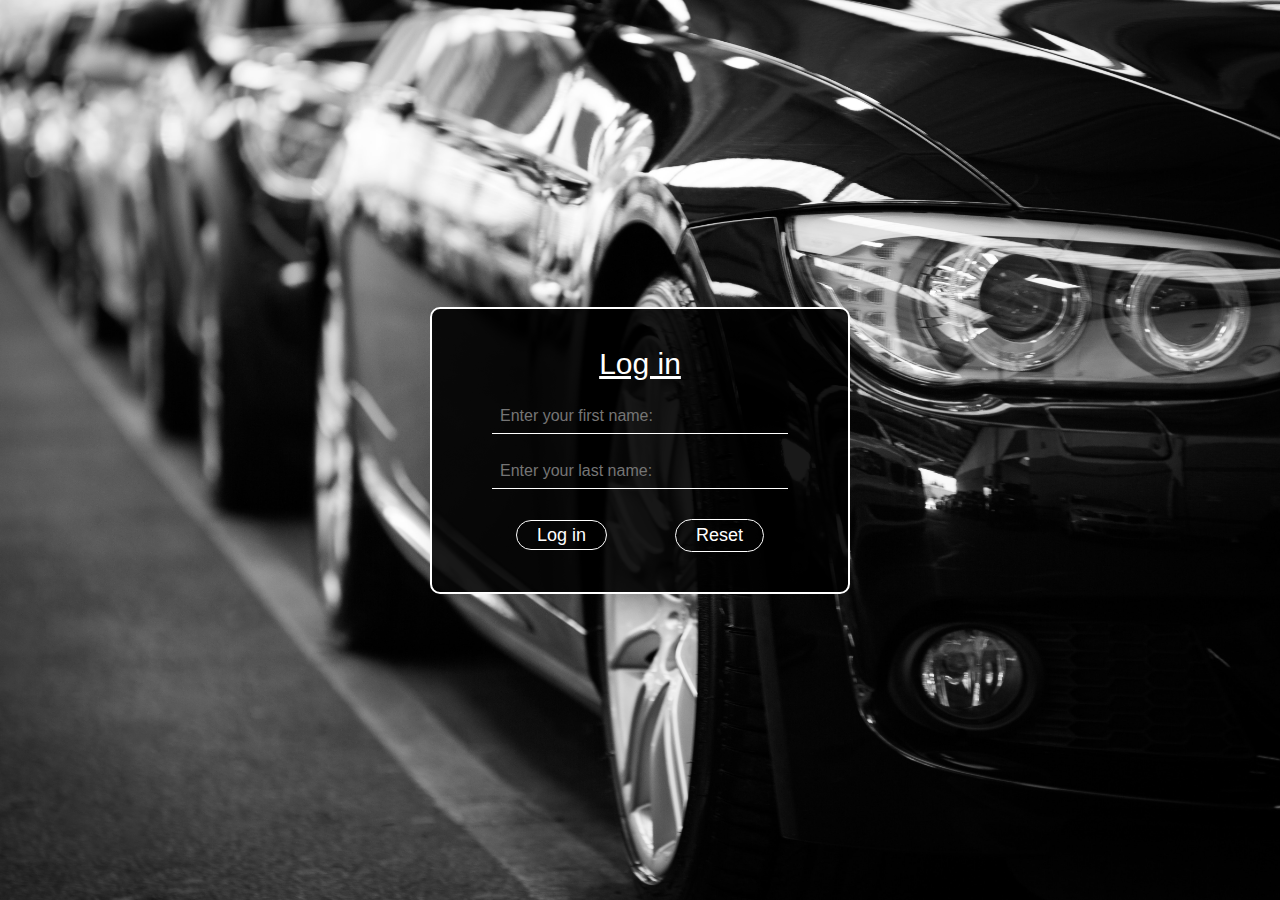
<file: carRental/login.html>
<!DOCTYPE html>
<html lang="en">

<head>
	<meta charset="UTF-8" />
	<meta name="viewport" content="width=device-width, initial-scale=1.0" />
	<meta http-equiv="X-UA-Compatible" content="ie=edge" />
	<title>Car Rental</title>
	<link rel="stylesheet" href="./css/style.css" />
	<link rel="stylesheet" href="https://use.fontawesome.com/releases/v5.14.0/css/all.css"
		integrity="sha384-HzLeBuhoNPvSl5KYnjx0BT+WB0QEEqLprO+NBkkk5gbc67FTaL7XIGa2w1L0Xbgc" crossorigin="anonymous">
</head>
<body>
<div class="signUp">
	<div class="signUp__inner">
		<p class="">Log in</p>
		<form action="./index.html" class="signUp__form">
			<input type="text" placeholder="Enter your first name:" id="f_name" required>
			<input type="text" onchange="link_dis()" placeholder="Enter your last name:" id="l_name" required>
			
			<div class="sub__title">
				<a class="login__button" type="submit" href="./index.html" onclick="formCheck2()" id="sign_btn" style="pointer-events: none;">Log in</a>
				<button class="login__button" type="reset">Reset</button>
			</div>
		</form>
	</div>
</div>
<script src="./js/script.js"></script>
</body>
</html>
</file>
<file: carRental/css/style.css>
/* Set my own default parameters */
*{padding: 0; margin: 0; border: 0; font-family: 'Roboto Condensed', sans-serif;}
*, *:before, *:after{	box-sizing: border-box; -moz-box-sizing: border-box; -webkit-box-sizing: border-box;}
:focus, :active{outline: none;}
a:focus, a:active{outline: none;}
nav, footer, header, aside{ display: block;}
html, body{height: 100%; width: 100%; font-size: 100%; line-height: 1; font-size: 14px;	-ms-text-size-adjust: 100%;	-moz-text-size-adjust: 100%;	-webkit-text-size-adjust: 100%;}
input, button, textarea{font-family: inherit;}
input::-ms-clear{display: none;}
button{cursor: pointer;}
button::-moz-focus-inner{padding: 0; border: 0;}
a, a:visited{	text-decoration: none; }
a:hover{ text-decoration: none;}
ul li{list-style: none;}
img{vertical-align: top;}
h1, h2, h3, h4, h5, h6{font-size: inherit; font-weight: 400;}
/* --------------------------------------- */
body, html{
	background-color: #000;
	overflow-x: hidden;
	color: white;
	scroll-behavior: smooth;
}
header{
	background-color: black;
	position: absolute;
	top: 0;
	left: 0;
	right: 0;
	z-index: 999;
}

/* Container */
.container{
	width: 100%;
	max-width: 80%;
	margin: 0 auto;
	display: flex;
	justify-content: space-between;
	margin-top: 20px;
}

/* Logo position and size */ 
.logo_block{
	color:  #fff;
	text-transform: uppercase;
	display: flex;
	align-items: center;
}

.logo_block a{
	font-size: 25px;
}

/* Navigarion bar */
.navigation{
	width: 50%;
	text-transform: capitalize;
}

/* Stylization */ 
.menu_touch{
	padding: 0;
	margin: 0;
	height: 60px;
	display: flex;
	flex-direction: row;
	justify-content: space-between;
	align-items: center;
	list-style-type: none;
}
.login{
	text-transform: capitalize;
	display: flex;
	flex-direction: row;
}
.login img{
	width: 30%;
	height: 30%;
	margin-left: 10px;
}
.login img:hover{
	cursor: pointer;
}

.menu_touch li, a{
	color: #fff;
	text-decoration: none;
	align-self: center;
	font-size: 18px;
	position: relative;
	transition: all .2s ease;
}
/* lines under navigation links */ 
.menu_touch a::after{
	content: "";
	opacity: 0;
	width: 100%;
	height: 3px;
	background-color: white;

	position: absolute;
	top: 100%;
	left: 0;
	z-index: 1;

	transition: all .2s ease;
}

.menu_touch a:hover::after{
	opacity: 1;

}

.content{
	width: 100%;
	height: 100vh;
	background: url(../media/back_1.jpg)center/cover no-repeat;
	background-attachment: fixed;
}

/* Titile text in middle of the page */
.title{
	width: 100%;
	max-width: 80%;
	height: 100vh;
	margin: 0 auto;
	display: flex;
	flex-direction: column;
	justify-content: center;
	align-items: center;
	
}

.title h1{
	text-align: center;
	width: 400px;
	font-size: 60px;
	text-shadow: 0px 0px 10px black;
	text-transform: uppercase;
	padding-top: 10px;
}

.title h2{
	font-size: 20px;
	text-transform: capitalize;
}

/* section 2 style and positioning */
.section__2{
	width: 100%;
	height: 100vh;
	background-color: black;
	position: relative;
}
.suptitle{
	min-height: 50vh;
	width: 100%;
	display: flex;
	flex-direction: column;
	justify-content: center;
	align-items: center;
	line-height: 2.5;
}
.suptitle h2{
	font-size: 50px;
	text-transform: uppercase;
}
.suptitle h3{
	text-transform: capitalize;
	font-size: 20px;
}
.section__content{
	width: 100%;
	max-height: 60vh;
	display: flex;
	flex-direction: row;
	justify-content: space-between;
}
.img__1{
	width: 50%;

}
.img__1 img{
	width: 100%;
}
.text__1{
	width: 50%;
	background-color: rgba(25, 25, 25, 0.7);
	display: flex;
	flex-direction: column;
	justify-content: center;
	padding:	0 100px;
}
.text__1 h3{
	text-transform: capitalize;
	font-size: 30px;
	margin-bottom: 30px;
}

.text__1 p{
	font-size: 20px;
	line-height: 2;
	text-align: justify;
	text-indent: 1.5em;
}

.img_2{
	height: 50vh;
}

/* Services section */

.section__3{
	width: 100%;
	height: 100vh;
	margin-top: 35%;
	text-align: center;
}

.service__title{
	font-size: 45px;
	text-transform: capitalize;
}
.services{
	width: 100%;
	height: 100vh;
	display: flex;
	flex-direction: row;
	justify-content: space-around;
	padding: 50px;

}
.service__inner{
	width: 30%;
	font-size: 30px;
	color: white;
	border: 2px solid white;
	display: flex;
	flex-direction: column;
	justify-content: space-between;
}
.service__inner img{
	width: 100%;
	opacity: .7;
	transition: all .1s linear;
}

.service__inner img:hover{
	opacity: 1;
}

.service__inner a{
	width: 60%;
	margin: auto;
	margin-bottom: 5%;
	background-color: transparent;
	color: white;
	border: 2px solid white;
	padding: 5px 10px;
	text-transform: uppercase;
	border-radius: 3px;
	font-size: 16px;
	transition: all .2s linear;
}
.service__inner a:hover{
	background-color: white;
	color: black;
}

/* Section 4 unique features */
.section__4{
	width: 100%;
	margin-top: 5%;
}

.section4__title{
	height: 100px;
	font-size: 45px;
	text-transform: capitalize;
	text-align: center;
}

.video__content{
	margin: 0 auto;
	width: 100%;
	max-width: 80%;
	height: 100vh;
	display: flex;
	justify-content: center;
	align-items: center;

}

.video__content img{
	width: 100%;
	border: 1px solid white;
	position: fixed;
	top: 50;
}

.mini_player{
	width: 100%;
	display: flex;
	flex-direction: row;
	justify-content: space-around;
	align-items: center;
}

/* Size of the player */
.video_box{
	width: 80%;
	border: 1px solid #fff;
}
 
/* Player buttons  */
.player__btn{
	background-color: transparent;
	font-size: 40px;
	color: white;
	border: 1px solid white;
	border-radius: 50%;
	padding: 0px 15px;
	padding-bottom: 7px;
	transition: all .2s linear;
}

.player__btn:hover{
	background-color: white;
	color: black;
}


/* Reservation section */

.reservation__section{
	width: 100%;
	max-width: 80%;
	height: 100vh;
	margin: 0 auto;
	display: flex;
	flex-direction: column;
	justify-content: center;
	align-items: center;
}

.res__title{
	font-size: 45px;
	margin-bottom: 30px;
}

.form__style{
	display: flex;
	flex-direction: column;
	line-height: 1.6;
}

.form__style input, select, textarea{
	width: 300px;
	padding: 10px;
	margin: 10px;
	background-color: transparent;
	color: white;
	font-size: 16px;
	border-bottom: 1px solid white;
}

.form__style input:hover, select:hover{
	border: 1px solid white;
	font-size: 15px;
}

.form__style textarea:hover{
	border: 1px solid white;
}

#comments{
	height: 100px;
}

.form__btns{
	width: 100%;
	display: flex;
	justify-content: space-around;
}

.form__btns button{
	background-color: white;
	border: 1px solid white;
	color: black;
	font-size: 16px;
	padding: 8px 40px;
	border-radius: 5px;
	margin-top: 10px;
	transition: all .1s linear;
}

.form__btns button:hover{
	opacity: .7;
}

#googleMap{
	width: 100%;
	height: 500px;
	opacity: .7;
}

#car_type{
	display: none;
}

/* Footer */
.last__part{
	width: 100%;
	max-width: 80%;
	height: 180px;
	margin: 0 auto;
	display: flex;
	flex-direction: row;
}
.contact__part{
	min-width: 50%;
	height: 100%;
	display: flex;
	flex-direction: column;
	justify-content: center;
	align-items: center;
}

.title_contact{
	font-size: 20px;
	margin-bottom: 5px;
}
.information{
	font-size: 17px;
	line-height: 1.6;

}
.follow{
	margin: 10px;
	font-size: 20px;

}
.icons{
	width: 250px;
	display: flex;
	justify-content: space-between;
}
.icons i{
	font-size: 30px;
}

.icons i:hover{
	cursor: pointer;
}
.creater{
	text-align: center;
	margin-top: -10px;
	margin-bottom: 5px;
}

.signUp{
	background: url(../media/s_3.jpg)center/cover no-repeat;
	width: 100%;
	height: 100vh;
	
	margin: 0 auto;
	display: flex;
	justify-content: center;
	align-items: center;

}

.signUp__inner{
	background-color: rgba(0, 0, 0, .9);
	border: 2px solid #fff;
	border-radius: 10px;
	display: flex;
	flex-direction: column;
	padding: 30px;
	width: 420px;
}
.signUp__inner p{
	font-size: 30px;
	text-align: center;
	padding: 10px 0px;
	text-decoration: underline;
}

.signUp__form{
	display: flex;
	flex-direction: column;
	padding: 0px 20px;
}
.signUp__form input{
	padding: 8px;
	margin: 10px;
	background-color: transparent;
	color: white;
	font-size: 16px;
	border-bottom: 1px solid #fff;
}
.sub__title{
	margin-top: 20px;
	margin-bottom: 10px;
	display: flex;
	justify-content: space-around;
}

.login__button{
	background-color: transparent;
	color: white;
	font-size: 18px;
	border: 1px solid #ffffff;
	padding: 5px 20px;
	border-radius: 50px;
	transition: all .1s linear;
}

.login__button:hover{
	color: black;
	background-color: white;
}

.cars__inner img{
	width: 230px;
	height: 320px;
}

.cars__content{
	width: 100%;
	max-width: 80%;
	margin: 0 auto;
	margin-top: 10%;
}
.car_img{
	border: 1px solid #fff;
	border-radius: 10px;
	padding: 5px;
}
.cars__inner p{
	text-align: center;
	font-size: 20px;
	text-transform: capitalize;
	margin: 10px;
	font-family: cursive;

}
.img__inner{
	margin-top: 50px;
	margin-bottom: 100px;
	
	width: 100%;
	display: flex;
	flex-direction: row;
	justify-content: space-around;
}
.slide_show{
	display: flex;
	flex-direction: column;
	align-items: center;
}

.slide_show img{

	width: 80%;
	height: 80%;
	border-radius: 10px;
}
.slide__show{
	text-align: center;
	background-color: transparent;
	font-size: 20px;
	color: white;
	text-transform: capitalize;
	border: 2px solid #fff;
	border-radius: 5px;
	padding: 5px 15px; 
	transition: all .1s linear;
}

.slide__show:hover{
	background-color: white;
	color: black;
}

.next_prev{
	text-align: center;
}
.cars_slider_btn{
	margin-top: 25%;
	margin-left: 15px;
	margin-right: 15px;
	background-color: transparent;
	color: white;
	font-size: 35px;
	border: 1px solid #fff;
	padding: 0px 15px;
	padding-bottom: 5px;
	border-radius: 50%;
	transition: all .1s linear;
}

.cars_slider_btn:hover{
	background-color: white;
	color: black;
}

.next_prev img{
	border: 1px solid #fff;
	width: 750px;
	height: 490px;
}
</file>
